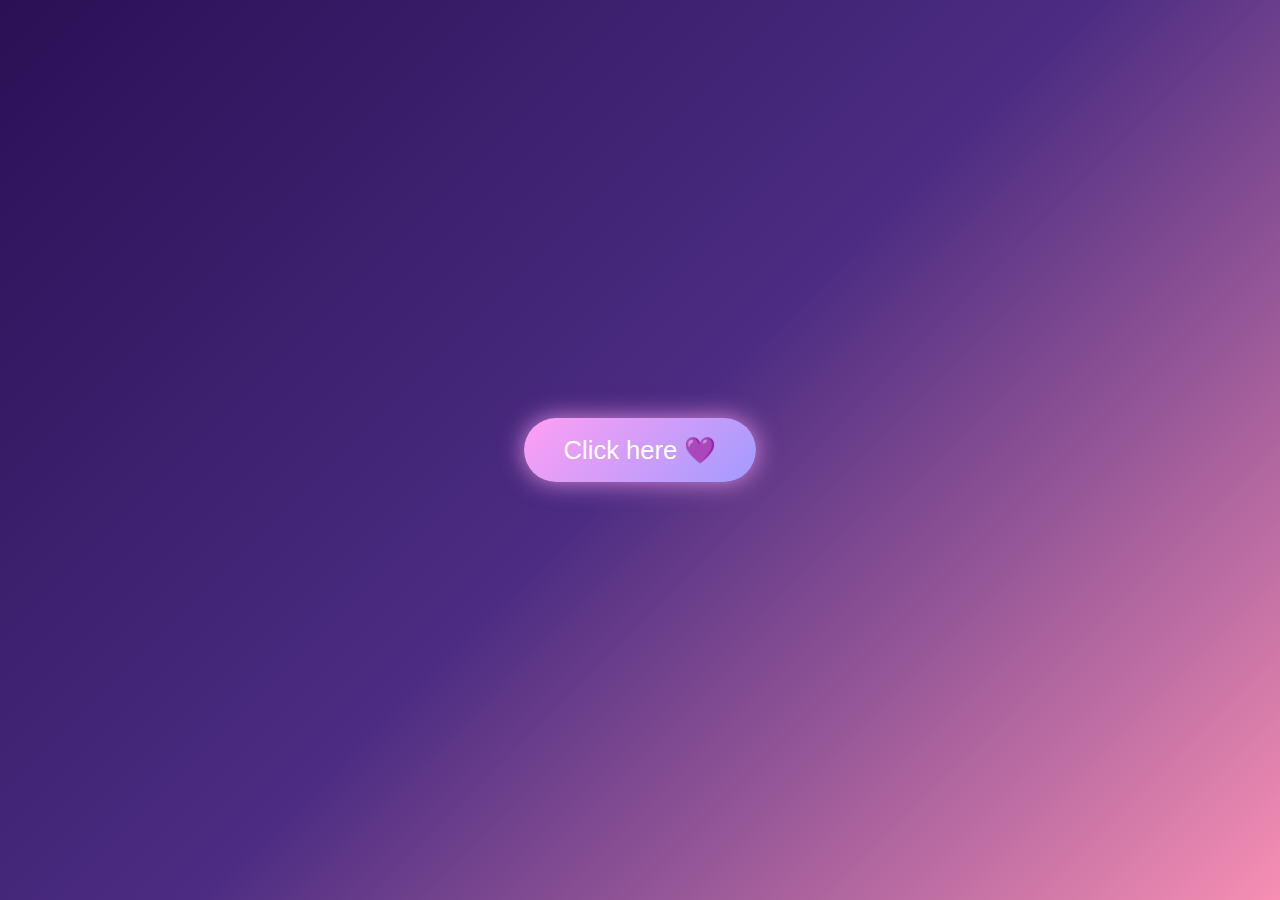
<file: index.html>
<!DOCTYPE html>
<html lang="en">
<head>
  <meta charset="UTF-8" />
  <meta name="viewport" content="width=device-width, initial-scale=1.0" />
  <title>For Mimi 💜</title>
  <link rel="stylesheet" href="style.css" />
</head>
<body class="page-one">

  <div class="center-container">
    <a href="birthday.html" class="enter-button">
      Click here 💜
    </a>
  </div>

</body>
</html>
</file>
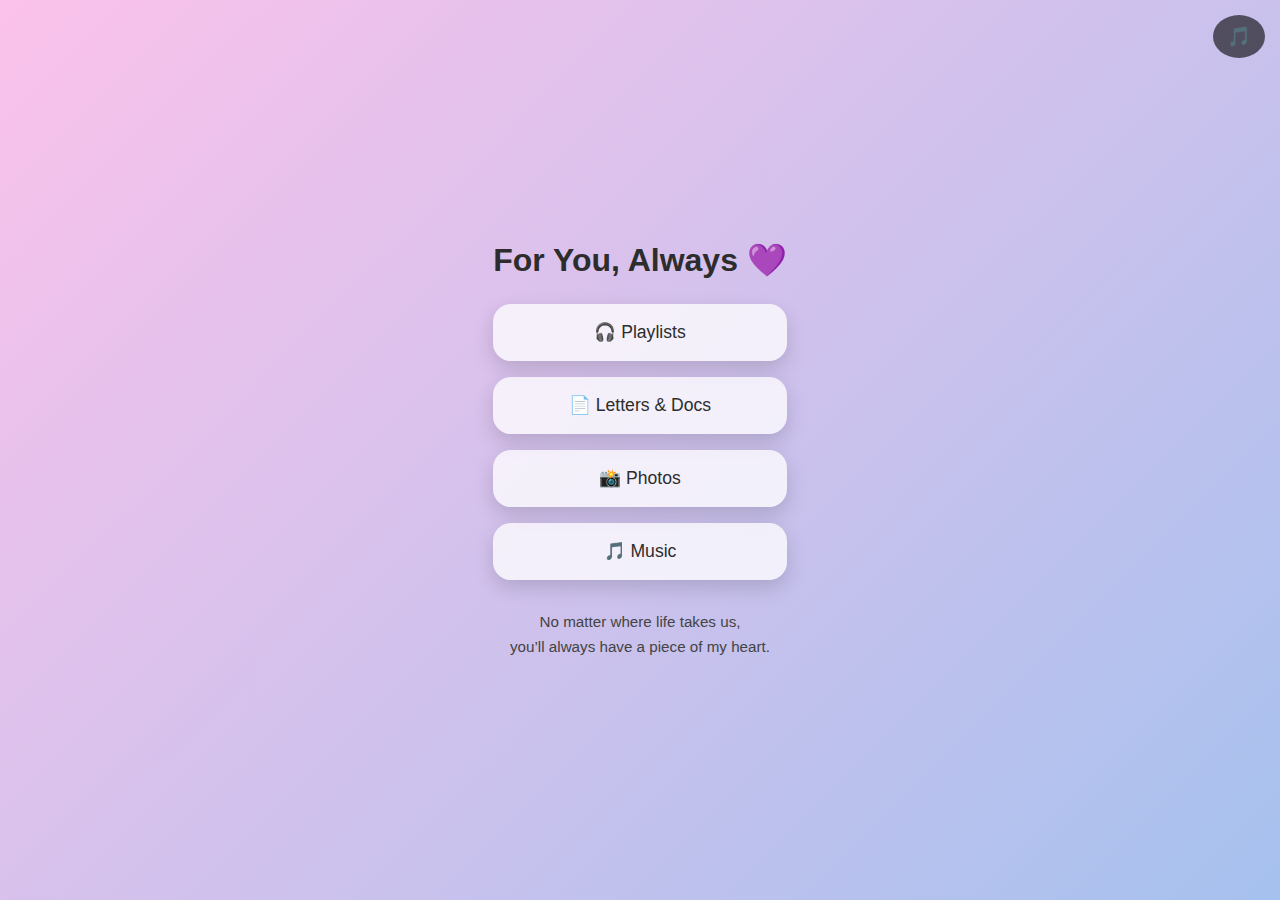
<file: links.html>
<!DOCTYPE html>
<html lang="en">
<head>
  <meta charset="UTF-8" />
  <meta name="viewport" content="width=device-width, initial-scale=1.0" />
  <title>For You 💜</title>
  <link rel="stylesheet" href="style.css" />
</head>
<body class="page-links">

  <!-- MUSIC -->
  <audio id="bg-music" loop>
    <source src="assets\massobeats_-_rose_water__royalty_free_lofi_music_(256k).mp3" type="audio/mpeg">
  </audio>

  <!-- MUSIC TOGGLE -->
  <button class="music-toggle" onclick="toggleMusic()">🎵</button>

  <div class="links-container">
    <h1>For You, Always 💜</h1>

    <div class="links-grid">
      <!-- REPLACE LINKS -->
      <a href="#" class="link-card">🎧 Playlists</a>
      <a href="#" class="link-card">📄 Letters & Docs</a>
      <a href="#" class="link-card">📸 Photos</a>
      <a href="#" class="link-card">🎵 Music</a>
    </div>

    <p class="closing-text">
      No matter where life takes us,<br>
      you’ll always have a piece of my heart.
    </p>
  </div>

  <script src="index.js"></script>
</body>
</html>
</file>
<file: style.css>
/* RESET */
* {
  margin: 0;
  padding: 0;
  box-sizing: border-box;
}

/* GLOBAL */
body {
  min-height: 100vh;
  font-family: 'Arial', sans-serif;
}

/* PAGE 1 BACKGROUND */
.page-one {
  background: linear-gradient(
    135deg,
    #2b1055,
    #4b2c82,
    #f78fb3
  );
  display: flex;
  justify-content: center;
  align-items: center;
}

/* CENTER CONTAINER */
.center-container {
  text-align: center;
}

/* CLICK BUTTON */
.enter-button {
  text-decoration: none;
  font-size: 1.6rem;
  padding: 18px 40px;
  color: white;
  border-radius: 50px;
  background: linear-gradient(135deg, #ff9ff3, #a29bfe);
  box-shadow: 0 0 25px rgba(255, 159, 243, 0.8);
  animation: pulse 2s infinite;
}

/* BUTTON ANIMATION */
@keyframes pulse {
  0% {
    transform: scale(1);
    box-shadow: 0 0 20px rgba(255, 159, 243, 0.6);
  }
  50% {
    transform: scale(1.08);
    box-shadow: 0 0 35px rgba(255, 159, 243, 1);
  }
  100% {
    transform: scale(1);
    box-shadow: 0 0 20px rgba(255, 159, 243, 0.6);
  }
}

/* MOBILE OPTIMIZATION */
@media (max-width: 480px) {
  .enter-button {
    font-size: 1.4rem;
    padding: 16px 34px;
  }
}

/* =========================
   PAGE 2 — BIRTHDAY
========================= */

.page-birthday {
  min-height: 100vh;
  background: 
    linear-gradient(rgba(0,0,0,0.45), rgba(0,0,0,0.45)),
    url("assets\image_1.jpg") center/cover no-repeat;
  color: white;
  display: flex;
  justify-content: center;
  align-items: center;
  padding: 20px;
  text-align: center;
}

/* CONTENT BOX */
.birthday-content {
  max-width: 500px;
}

/* TITLE */
.birthday-content h1 {
  font-size: 2.2rem;
  margin-bottom: 20px;
}

/* MESSAGE */
.birthday-message {
  font-size: 1.05rem;
  line-height: 1.7;
  margin-bottom: 30px;
  background: rgba(255,255,255,0.12);
  padding: 18px;
  border-radius: 15px;
  backdrop-filter: blur(4px);
}

/* NEXT BUTTON */
.next-button {
  text-decoration: none;
  display: inline-block;
  padding: 14px 30px;
  border-radius: 40px;
  background: linear-gradient(135deg, #ff9ff3, #a29bfe);
  color: white;
  font-size: 1.1rem;
  box-shadow: 0 0 20px rgba(255,159,243,0.7);
}

/* MUSIC TOGGLE */
.music-toggle {
  position: fixed;
  top: 15px;
  right: 15px;
  background: rgba(0,0,0,0.6);
  border: none;
  color: white;
  font-size: 1.2rem;
  padding: 10px 14px;
  border-radius: 50%;
}

/* =========================
   PAGE 3 — LOVE LETTER
========================= */

.page-letter {
  min-height: 100vh;
  background: linear-gradient(180deg, #050505, #0b0f2b);
  color: #f1f1f1;
  display: flex;
  justify-content: center;
  align-items: center;
  padding: 30px 20px;
}

/* LETTER BOX */
.letter-container {
  max-width: 520px;
}

/* TITLE */
.letter-container h2 {
  font-size: 1.6rem;
  margin-bottom: 20px;
  color: #dcd6ff;
}

/* LETTER TEXT */
.letter-text {
  font-size: 1.05rem;
  line-height: 1.9;
  color: #e0e0e0;
  background: rgba(255,255,255,0.05);
  padding: 22px;
  border-radius: 15px;
  margin-bottom: 30px;
}

/* DARK BUTTON */
.next-button.dark {
  background: linear-gradient(135deg, #6c5ce7, #341f97);
  box-shadow: 0 0 18px rgba(108,92,231,0.6);
}

/* =========================
   PAGE 4 — LINKS
========================= */

.page-links {
  min-height: 100vh;
  background: linear-gradient(135deg, #fbc2eb, #a6c1ee);
  display: flex;
  justify-content: center;
  align-items: center;
  padding: 20px;
  text-align: center;
  color: #2d2d2d;
}

.links-container {
  max-width: 500px;
}

.links-container h1 {
  font-size: 2rem;
  margin-bottom: 25px;
}

/* GRID */
.links-grid {
  display: grid;
  grid-template-columns: 1fr;
  gap: 16px;
  margin-bottom: 30px;
}

/* CARDS */
.link-card {
  text-decoration: none;
  padding: 18px;
  border-radius: 18px;
  background: rgba(255,255,255,0.75);
  font-size: 1.1rem;
  color: #2d2d2d;
  box-shadow: 0 8px 20px rgba(0,0,0,0.15);
}

/* FOOTER TEXT */
.closing-text {
  font-size: 0.95rem;
  color: #444;
  line-height: 1.6;
}
  }
/* =========================
   FLOATING HEARTS
========================= */

.hearts-container {
  position: fixed;
  top: 0;
  left: 0;
  width: 100%;
  height: 100%;
  pointer-events: none;
  overflow: hidden;
  z-index: 0;
}

.heart {
  position: absolute;
  bottom: -20px;
  font-size: 18px;
  opacity: 0.8;
  animation: floatUp linear forwards;
}

@keyframes floatUp {
  from {
    transform: translateY(0) scale(1);
    opacity: 0.8;
  }
  to {
    transform: translateY(-120vh) scale(1.4);
    opacity: 0;
  }
}

}
</file>
